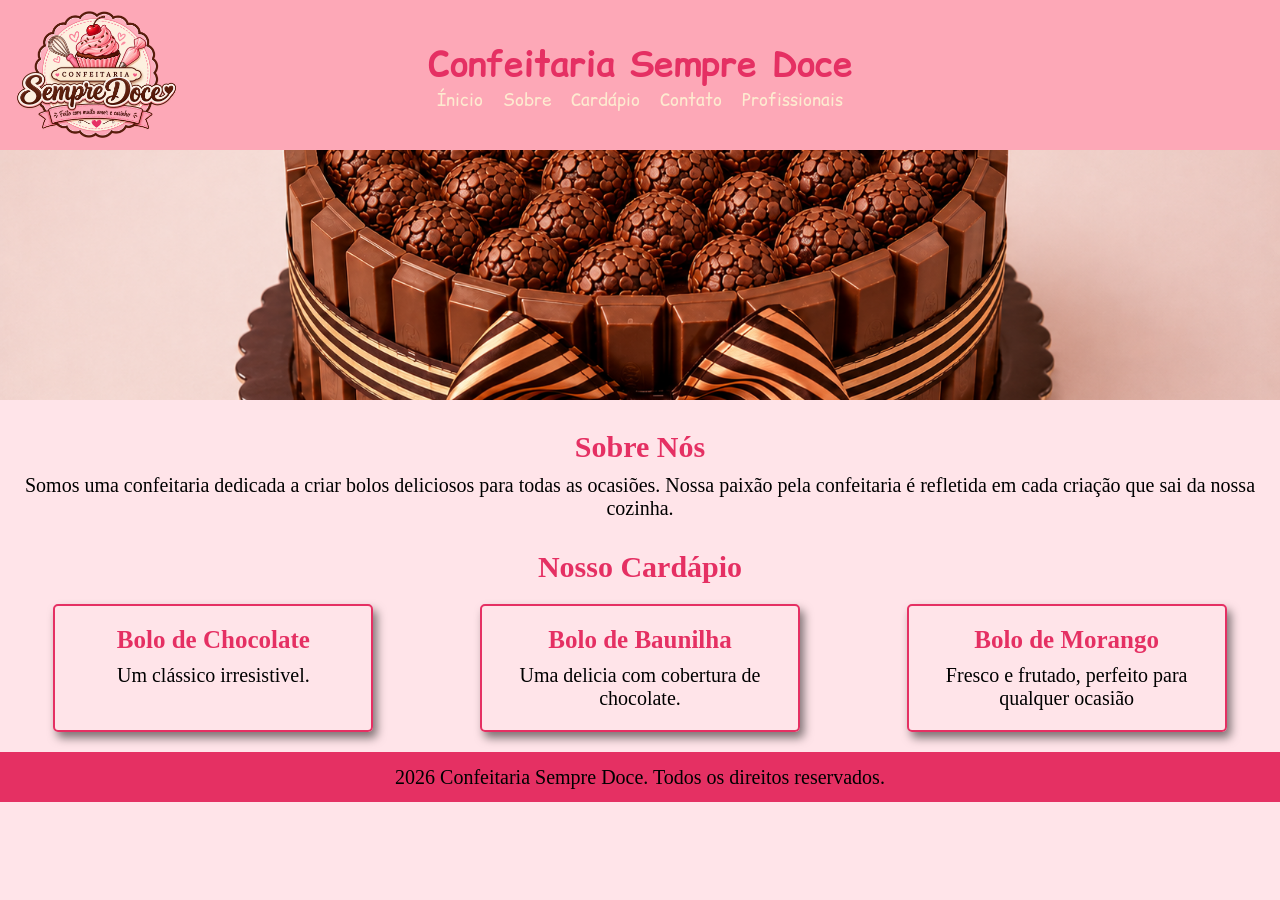
<file: index.html>
<!DOCTYPE html>
<html lang="pt-BR">
<head>
    <meta charset="UTF-8">
    <meta name="viewport" content="width=device-width, initial-scale=1.0">
    <title>Home</title>
    <link rel="stylesheet" href="css/index.css">
    <link rel="preconnect" href="https://fonts.googleapis.com">
    <link rel="preconnect" href="https://fonts.gstatic.com" crossorigin>
    <link href="https://fonts.googleapis.com/css2?family=Comic+Relief:wght@400;700&display=swap" rel="stylesheet">
</head>
<body>
    <header>
        <div class="div-logo">
            <img class="logotipo" src="img/logo.png" alt="Logotipo da Confeitaria">
        </div>

        <div class="div-menu">
            <h1>
                Confeitaria Sempre Doce
            </h1>
            
            <nav>
                <ul>
                    <li>
                        <a href="../index.html">Ínicio</a>
                    </li>
                    <li>
                        <a href="pages/sobre.html">Sobre</a>
                    </li>
                    <li>
                        <a href="pages/cardapio.html">Cardápio</a>
                    </li>
                    <li>
                        <a href="pages/contato.html">Contato</a>
                    </li>
                    <li>
                        <a href="pages/profissionais.html">Profissionais</a>
                    </li>
                </ul>
            </nav>
        </div>
    </header>
        <img id="img" class="img-bolo" src="img/bolo1.png" alt="">

        <section class="sobre">
            <h2>Sobre Nós</h2>
            <p>
                Somos uma confeitaria dedicada a criar
                bolos deliciosos para todas as ocasiões.
                Nossa paixão pela confeitaria é refletida
                em cada criação que sai da nossa cozinha.
            </p>
        </section>
        <section class="sobre">
            <h2>Nosso Cardápio</h2>
            <div class="menu-cardapio-itens">
                <div class="menu-cardapio-item">
                    <h3>Bolo de Chocolate</h3>
                    <p>
                        Um clássico irresistivel.
                    </p>
                </div>
                <div class="menu-cardapio-item">
                    <h3>Bolo de Baunilha</h3>
                    <p>
                        Uma delicia com cobertura de chocolate.
                    </p>
                </div>
                <div class="menu-cardapio-item">
                    <h3>Bolo de Morango</h3>
                    <p>
                        Fresco e frutado, perfeito
                        para qualquer ocasião
                    </p>
                    
                </div>
            </div>
            
            
        </section>
        <footer>
            2026 Confeitaria Sempre Doce.
            Todos os direitos reservados. 
        </footer>
</body>
<script src="js/index.js"></script>
</html>
</file>
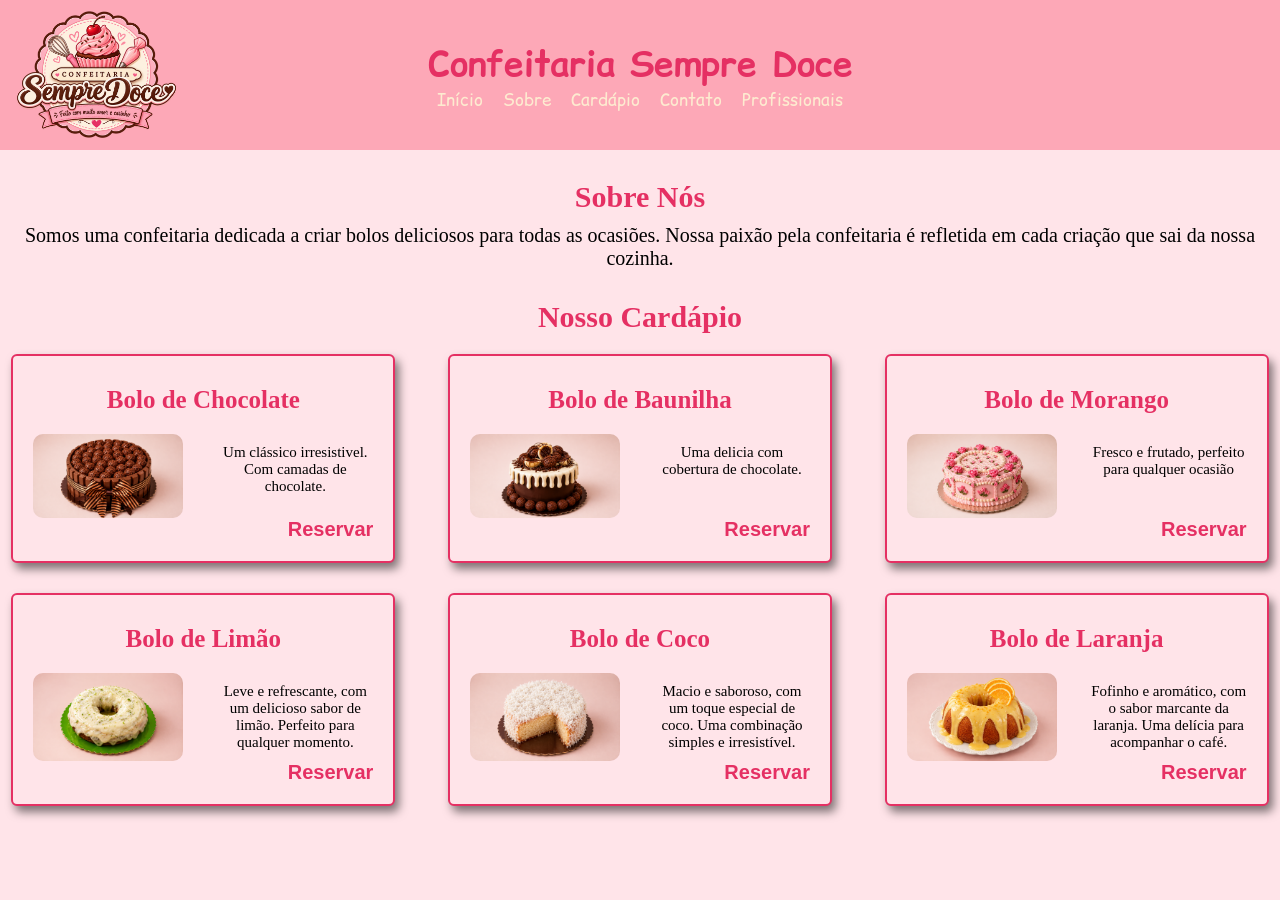
<file: pages/cardapio.html>
<!DOCTYPE html>
<html lang="pt-BR">
<head>
    <meta charset="UTF-8">
    <meta name="viewport" content="width=device-width, initial-scale=1.0">
    <title>Cardápio</title>
    <link rel="stylesheet" href="../css/index.css">
    <link rel="stylesheet" href="../css/cardapio.css">
    <link rel="preconnect" href="https://fonts.googleapis.com">
    <link rel="preconnect" href="https://fonts.gstatic.com" crossorigin>
    <link href="https://fonts.googleapis.com/css2?family=Comic+Relief:wght@400;700&display=swap" rel="stylesheet">
</head>

<body>
    <header>
        <div class="div-logo">
            <img class="logotipo" src="../img/logo.png" alt="Logotipo da Confeitaria">
        </div>

        <div class="div-menu">
            <h1>
                Confeitaria Sempre Doce
            </h1>
            
            <nav>
                <ul>
                    <li>
                        <a href="../index.html">Início</a>
                    </li>
                    <li>
                        <a href="sobre.html">Sobre</a>
                    </li>
                    <li>
                        <a href="cardapio.html">Cardápio</a>
                    </li>
                    <li>
                        <a href="contato.html">Contato</a>
                    </li>
                    <li>
                        <a href="profissionais.html">Profissionais</a>
                    </li>
                </ul>
            </nav>
        </div>
    </header>
    <section class="sobre">
            <h2>Sobre Nós</h2>
            <p>
                Somos uma confeitaria dedicada a criar
                bolos deliciosos para todas as ocasiões.
                Nossa paixão pela confeitaria é refletida
                em cada criação que sai da nossa cozinha.
            </p>
        </section>
        <section class="sobre">
            <h2>Nosso Cardápio</h2>
            <div class="menu-cardapio-itens">
                <div class="menu-cardapio-item">
                    <h3>Bolo de Chocolate</h3>
                    <div class="div-card">
                        <img class="img-cardapio" src="../img/bolo1.png" alt="Bolo de Chocolate">
                        <p>
                        Um clássico irresistivel.
                        Com camadas de chocolate.
                        </p>
                    </div>
                    <div class="reservar">
                    <button class="button-reserva" onclick="abrir()" href="">Reservar</button>
                    </div>
                </div>
                <div class="menu-cardapio-item">
                    <h3>Bolo de Baunilha</h3>
                    <div class="div-card">
                        <img class="img-cardapio" src="../img/bolo2.png" alt="Bolo de Chocolate">
                        <p>
                        Uma delicia com cobertura de chocolate.
                        </p>
                    </div>
                    <div class="reservar">
                    <button class="button-reserva" onclick="abrir()" href="">Reservar</button>
                    </div>
                </div>
                <div class="menu-cardapio-item">
                    <h3>Bolo de Morango</h3>
                    <div class="div-card">
                        <img class="img-cardapio" src="../img/bolo3.png" alt="Bolo de Chocolate">
                        <p>
                        Fresco e frutado, perfeito
                        para qualquer ocasião
                        </p>
                    </div>
                    <div class="reservar">
                    <button class="button-reserva" onclick="abrir()" href="">Reservar</button>
                    </div>
                </div>
                <div class="menu-cardapio-item">
                    <h3>Bolo de Limão</h3>
                    <div class="div-card">
                        <img class="img-cardapio" src="../img/bolo4.png" alt="Bolo de Chocolate">
                        <p>
                        Leve e refrescante, com um delicioso sabor de limão.
                         Perfeito para qualquer momento.
                        </p>
                    </div>
                    <div class="reservar">
                    <button class="button-reserva" onclick="abrir()" href="">Reservar</button>
                    </div>
                </div>
                <div class="menu-cardapio-item">
                    <h3>Bolo de Coco</h3>
                    <div class="div-card">
                        <img class="img-cardapio" src="../img/bolo5.png" alt="Bolo de Chocolate">
                        <p>
                        Macio e saboroso, com um toque especial de coco.
                         Uma combinação simples e irresistível.
                        </p>
                    </div>
                    <div class="reservar">
                    <button class="button-reserva" onclick="abrir()" href="">Reservar</button>
                    </div>
                </div>
                <div class="menu-cardapio-item">
                    <h3>Bolo de Laranja</h3>
                    <div class="div-card">
                        <img class="img-cardapio" src="../img/bolo6.png" alt="Bolo de Chocolate">
                        <p>
                        Fofinho e aromático, com o sabor marcante da laranja.
                         Uma delícia para acompanhar o café.
                        </p>
                    </div>
                    <div class="reservar">
                    <button class="button-reserva" onclick="abrir()" href="">Reservar</button>
                    </div>
                </div>
                
            </div>
        </section>

        <div id="fade" class="hide"></div>

        <div id="modal" class="hide"><div>
            <div class="centralizado">
                <h2>Realizar Reserva</h2>
                <img src="../img/pix.png" alt="QRCode para pagamento via PIX">
            </div>
            <div class="fechar">
                <a href="">Fechar</a>
            </div>
        </div>
</body>
<script src="../js/cardapio.js"></script>
</html>
</file>
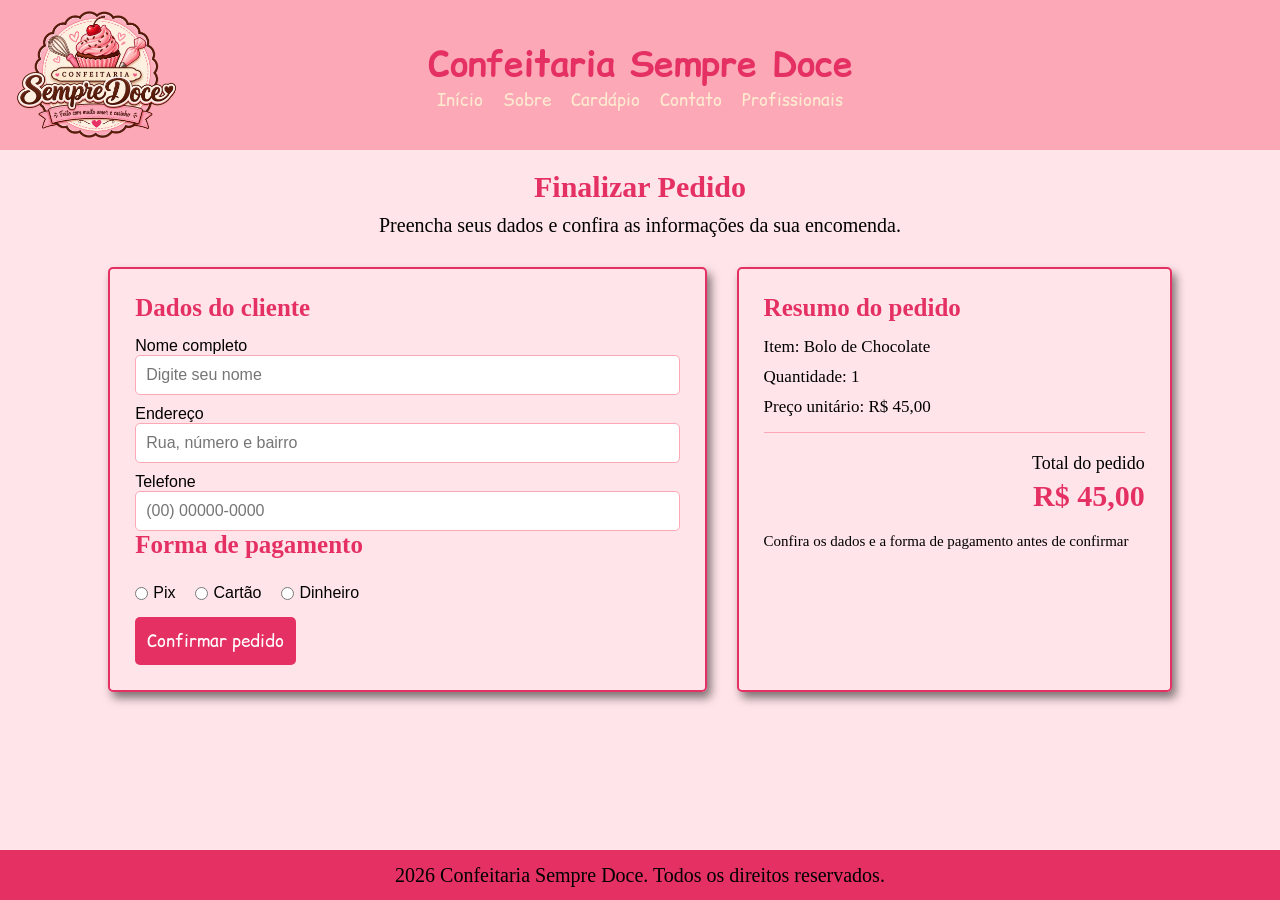
<file: pages/contato.html>
<!DOCTYPE html>
<html lang="pt-BR">
<head>
    <meta charset="UTF-8">
    <meta name="viewport" content="width=device-width, initial-scale=1.0">
    <title>Contato e Pedido</title>
    <link rel="stylesheet" href="../css/index.css">
    <link rel="stylesheet" href="../css/contato.css">
    <link rel="preconnect" href="https://fonts.googleapis.com">
    <link rel="preconnect" href="https://fonts.gstatic.com" crossorigin>
    <link href="https://fonts.googleapis.com/css2?family=Comic+Relief:wght@400;700&display=swap" rel="stylesheet">
</head>
<body>
    <header>
        <div class="div-logo">
            <img class="logotipo" src="../img/logo.png" alt="Logotipo da Confeitaria">
        </div>
        <div class="div-menu">
            <h1>Confeitaria Sempre Doce</h1>
            <nav>
                <ul>
                    <li><a href="../index.html">Início</a></li>
                    <li><a href="sobre.html">Sobre</a></li>
                    <li><a href="cardapio.html">Cardápio</a></li>
                    <li><a href="contato.html">Contato</a></li>
                    <li>
                        <a href="profissionais.html">Profissionais</a>
                    </li>
                </ul>
            </nav>
        </div>
    </header>
    <main>
        <section class="sobre">
            <h2>Finalizar Pedido</h2>
            <p>Preencha seus dados e confira as informações da sua encomenda.</p>
        </section>
        <section class="pedido">
            <div class="dados-cliente">
                <h3>Dados do cliente</h3>
                <form id="form-pedido" action="#" method="post">
                    <p>Nome completo</p>
                    <input type="text" name="nome"
                        placeholder="Digite seu nome" required>
                    <p>Endereço</p>
                    <input type="text" name="endereco"
                        placeholder="Rua, número e bairro" required>
                    <p>Telefone</p>
                    <input type="tel" name="telefone"
                        placeholder="(00) 00000-0000" required>
                    <h3>Forma de pagamento</h3>
                    <div class="pagamento">
                        <p>
                            <input type="radio" name="pagamento" value="Pix" required>
                            Pix
                        </p>
                        <p>
                            <input type="radio" name="pagamento" value="Cartão">
                            Cartão
                        </p>
                        <p>
                            <input type="radio" name="pagamento" value="Dinheiro">
                            Dinheiro
                        </p>
                    </div>
                    <button type="submit">Confirmar pedido</button>
                </form>
            </div>
            <div class="resumo-pedido">
                <h3>Resumo do pedido</h3>
                <div class="item-pedido">
                    <p>Item: Bolo de Chocolate</p>
                    <p>Quantidade: 1</p>
                    <p>Preço unitário: R$ 45,00</p>
                </div>
                <div class="total-pedido">
                    <p>Total do pedido</p>
                    <h2>R$ 45,00</h2>
                </div>
                <p class="observacao">
                    Confira os dados e a forma de pagamento antes de confirmar
                </p>
            </div>
        </section>
    </main>
    <footer>
        2026 Confeitaria Sempre Doce.
        Todos os direitos reservados.
    </footer>
    <div id="fade" class="hide"></div>
    <div id="modal" class="hide">
        <div>
            <div class="centralizado">
                <h2>Pagamento via Pix</h2>
                <p>Escaneie o QR Code para realizar o pagamento.</p>
                <img src="../img/pix.png" alt="QR Code para pagamento via Pix">
            </div>
            <div class="fechar">
                <a href="#" onclick="fechar();">Fechar</a>
            </div>
        </div>
    </div>
    <script src="../js/contato.js"></script>
</body>
</html>
</file>
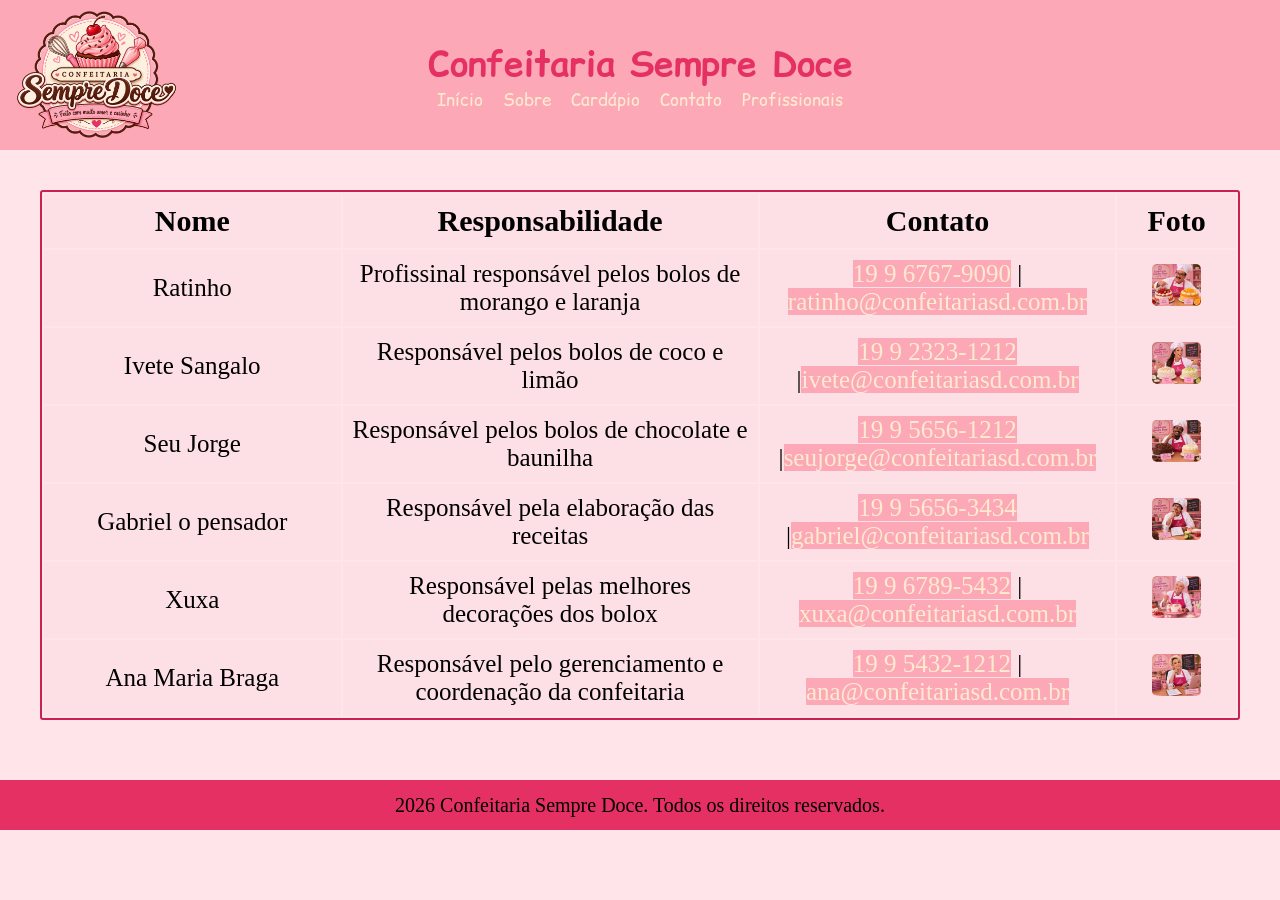
<file: pages/profissionais.html>
<!DOCTYPE html>
<html lang="pt-BR">
<head>
    <meta charset="UTF-8">
    <meta name="viewport" content="width=device-width, initial-scale=1.0">
    <title>Profissionais</title>
    <link rel="stylesheet" href="../css/index.css">
    <link rel="stylesheet" href="../css/profissionais.css">
    <link rel="preconnect" href="https://fonts.googleapis.com">
    <link rel="preconnect" href="https://fonts.gstatic.com" crossorigin>
    <link href="https://fonts.googleapis.com/css2?family=Comic+Relief:wght@400;700&display=swap" rel="stylesheet">
</head>

<body>
    <header>
        <div class="div-logo">
            <img class="logotipo" src="../img/logo.png" alt="Logotipo da Confeitaria">
        </div>

        <div class="div-menu">
            <h1>
                Confeitaria Sempre Doce
            </h1>
            
            <nav>
                <ul>
                    <li>
                        <a href="../index.html">Início</a>
                    </li>
                    <li>
                        <a href="sobre.html">Sobre</a>
                    </li>
                    <li>
                        <a href="cardapio.html">Cardápio</a>
                    </li>
                    <li>
                        <a href="contato.html">Contato</a>
                    </li>
                    <li>
                        <a href="profissionais.html">Profissionais</a>
                    </li>
                </ul>
            </nav>
        </div>
    </header>
    <section class="sobre">
            
            <table>
                <thead>
                    <tr>
                        <td width="25%">Nome</td>
                        <td width="35%">Responsabilidade</td>
                        <td width="30%">Contato</td>
                        <td width="20%">Foto</td>
                    </tr>
                </thead>
                <tbody>
                    <tr>
                        <td>Ratinho</td>
                        <td>Profissinal responsável pelos bolos de morango e laranja</td>
                        <td><a href="tel:+551996767-9090">19 9 6767-9090</a> | <a href="mailto:ratinho@confeitariasd.com.br">ratinho@confeitariasd.com.br</a></td>
                        <td><img src="../img/ratinho.jpg" alt=""></td>
                    </tr>
                    <tr>
                        <td>Ivete Sangalo</td>
                        <td>Responsável pelos bolos de coco e limão</td>
                        <td><a href="tel:+551992323-1212">19 9 2323-1212</a> |<a href="mailto:ratinho@confeitariasd.com.br">ivete@confeitariasd.com.br</a> </td>
                        <td><img src="../img/ivete.jpg" alt=""></td>
                    </tr>
                    <tr>
                        <td>Seu Jorge</td>
                        <td>Responsável pelos bolos de chocolate e baunilha</td>
                        <td><a href="tel:+551995656-1212">19 9 5656-1212</a> |<a href="mailto:ratinho@confeitariasd.com.br">seujorge@confeitariasd.com.br</a></td>
                        <td><img src="../img/seujorge.jpg" alt=""></td>
                    </tr>
                    <tr>
                        <td>Gabriel o pensador</td>
                        <td>Responsável pela elaboração das receitas</td>
                        <td><a href="tel:+551995656-3434">19 9 5656-3434</a> |<a href="mailto:ratinho@confeitariasd.com.br">gabriel@confeitariasd.com.br</a></td>
                        <td><img src="../img/gabriel.jpg" alt=""></td>
                    </tr>
                    <tr>
                        <td>Xuxa</td>
                        <td>Responsável pelas melhores decorações dos bolox</td>
                        <td><a href="tel:+551996789-5432">19 9 6789-5432</a> |  <a href="mailto:xuxa@confeitariasd.com.br">xuxa@confeitariasd.com.br</a></td>
                        <td><img src="../img/xuxa.jpg" alt=""></td>
                    </tr>
                    <tr>
                        <td>Ana Maria Braga</td>
                        <td>Responsável pelo gerenciamento e coordenação da confeitaria</td>
                        <td> <a href="tel:+551995432-1212">19 9 5432-1212</a> |  <a href="mailto:ana@confeitariasd.com.br">ana@confeitariasd.com.br</a></td>
                        <td><img src="../img/ana.jpg" alt=""></td>
                    </tr>
                </tbody>
            </table>
        </section>
        <footer>
            2026 Confeitaria Sempre Doce.
            Todos os direitos reservados. 
        </footer>
</body>
</html>
</file>
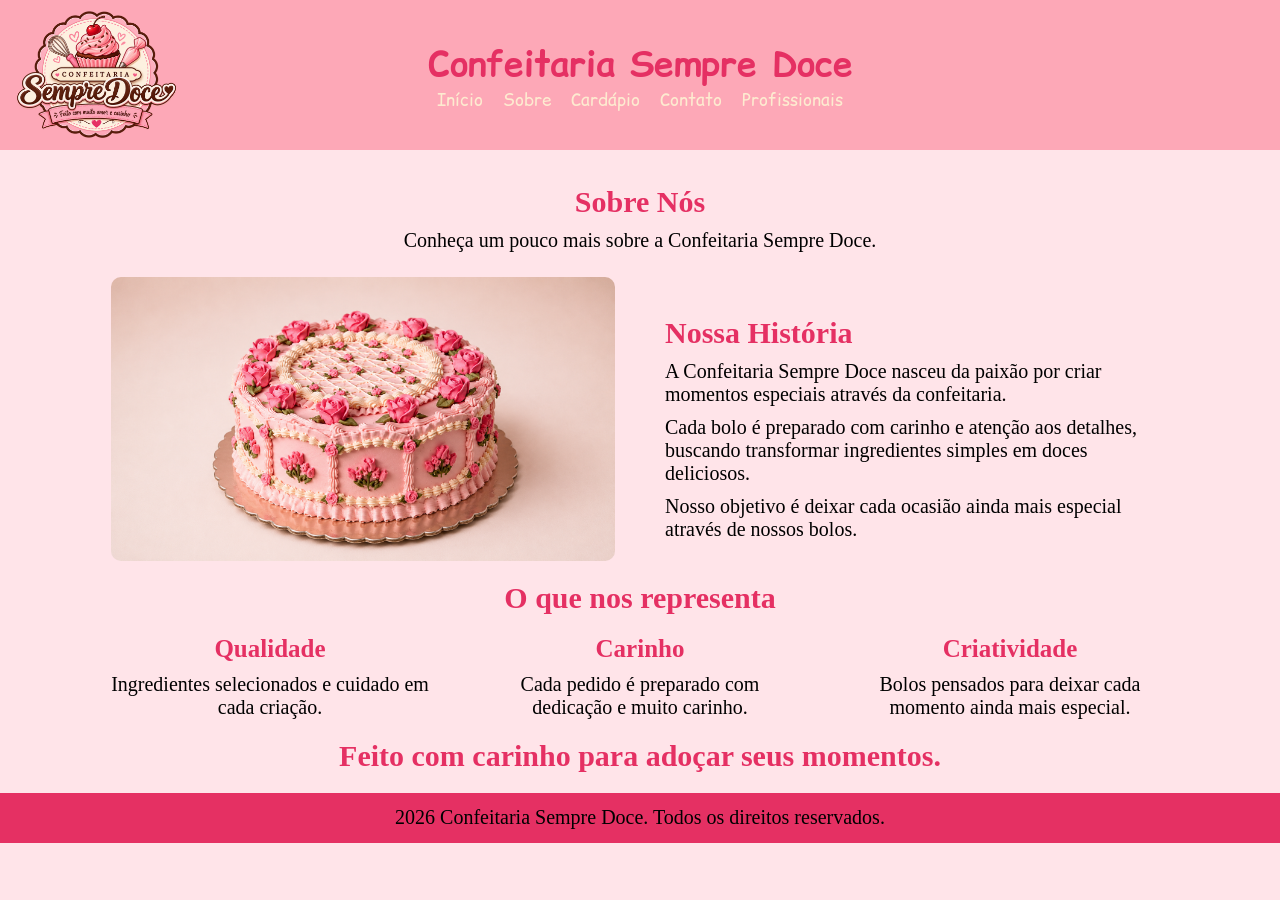
<file: pages/sobre.html>
<!DOCTYPE html>
<html lang="pt-BR">
<head>
    <meta charset="UTF-8">
    <meta name="viewport" content="width=device-width, initial-scale=1.0">

    <title>Sobre</title>

    <link rel="stylesheet" href="../css/index.css">
    <link rel="stylesheet" href="../css/sobre.css">
    <link rel="preconnect" href="https://fonts.googleapis.com">
    <link rel="preconnect" href="https://fonts.gstatic.com" crossorigin>
    <link href="https://fonts.googleapis.com/css2?family=Comic+Relief:wght@400;700&display=swap" rel="stylesheet">
</head>
<body>
    <header>

        <div class="div-logo">
            <img class="logotipo" src="../img/logo.png" alt="Logotipo da Confeitaria">
        </div>

        <div class="div-menu">

            <h1>Confeitaria Sempre Doce</h1>

            <nav>
                <ul>
                    <li>
                        <a href="../index.html">Início</a>
                    </li>

                    <li>
                        <a href="sobre.html">Sobre</a>
                    </li>

                    <li>
                        <a href="cardapio.html">Cardápio</a>
                    </li>

                    <li>
                        <a href="contato.html">Contato</a>
                    </li>
                    <li>
                        <a href="profissionais.html">Profissionais</a>
                    </li>
                </ul>
            </nav>

        </div>
    </header>
    <main>
        <section class="titulo-sobre">
            <h2>Sobre Nós</h2>
            <p>
                Conheça um pouco mais sobre a Confeitaria Sempre Doce.
            </p>
        </section>


        <section class="historia">

            <img src="../img/bolo3.png" alt="">

            <div>
                <h2>Nossa História</h2>
                <p>
                    A Confeitaria Sempre Doce nasceu da paixão
                    por criar momentos especiais através da confeitaria.
                </p>
                <p>
                    Cada bolo é preparado com carinho e atenção
                    aos detalhes, buscando transformar ingredientes
                    simples em doces deliciosos.
                </p>
                <p>
                    Nosso objetivo é deixar cada ocasião ainda
                    mais especial através de nossos bolos.
                </p>
            </div>
        </section>
        <section>
            <h2>O que nos representa</h2>
            <div class="representa">
                <div>
                    <h3>Qualidade</h3>
                    <p>
                        Ingredientes selecionados e cuidado
                        em cada criação.
                    </p>
                </div>
                <div>
                    <h3>Carinho</h3>
                    <p>
                        Cada pedido é preparado com dedicação
                        e muito carinho.
                    </p>
                </div>
                <div>
                    <h3>Criatividade</h3>
                    <p>
                        Bolos pensados para deixar cada
                        momento ainda mais especial.
                    </p>
                </div>
            </div>
        </section>
        <section>
            <h2>
                Feito com carinho para adoçar seus momentos.
            </h2>
        </section>
        <footer>
            2026 Confeitaria Sempre Doce.
            Todos os direitos reservados. 
        </footer>
    </main>
</body>
</html>
</file>
<file: css/index.css>
* {
    margin: 0;
    padding: 0;
    box-sizing: border-box;
}

body {
    min-height: 100vh;
    display: flex;
    flex-direction: column;
    background-color: #ffe4e9;
}

header {
    min-height: 150px;
    display: flex;
    background-color: #FDA8B7;
}

.div-logo {
    width: 15%;
    min-height: 145px;
    display: flex;
    align-items: center;
    justify-content: center;
    background-color: #FDA8B7;
}

.div-menu {
    font-family: "Comic Relief", system-ui;
    width: 70%;
    min-height: 145px;
    display: flex;
    flex-direction: column;
    align-items: center;
    justify-content: center;
    background-color: #FDA8B7;
}

.logotipo {
    height: 130px;
    background-color: #FDA8B7;
}

ul {
    display: flex;
    gap: 20px;
    justify-content: center;
    list-style-type: none;
    background-color: #FDA8B7;
}

h1 {
    color: #E53063;
    font-size: 35px;
    background-color: #FDA8B7;
}

ul li {
    color: #fdeace;
    font-size: 17px;
}

a {
    text-decoration: none;
    color: #fdebd0;
    background-color: #FDA8B7;
}

a:hover {
    cursor: pointer;
    text-decoration: underline 2px;
}

.img-bolo {
    height: 250px;
    width: 100%;
    object-fit: cover;
}

.sobre {
    text-align: center;
    margin-top: 10px;
}

h2 {
    font-size: 30px;
    margin-top: 20px;
    color: #E53063;
}

p {
    font-size: 20px;
    margin-top: 10px;
}

.menu-cardapio-itens {
    display: flex;
    justify-content: space-around;
    margin-top: 20px;
}

.menu-cardapio-item {
    border: 2px solid #E53063;
    border-radius: 5px;
    width: 25%;
    box-shadow: 4px 6px 10px 0px rgba(0, 0, 0, 0.5);
    padding: 20px;
}

.menu-cardapio-item h3 {
    color: #E53063;
    font-size: 25px;
}

main {
    flex: 1;
}

footer {
    background-color: #E53063;
    min-height: 50px;
    margin-top: 20px;
    padding: 10px;
    font-size: 20px;
    display: flex;
    justify-content: center;
    align-items: center;
    text-align: center;
}
</file>
<file: css/cardapio.css>
.img-cardapio {
    width: 150px;
    border-radius: 10px;
}

.div-card {
    display: flex;
    gap: 10%;
}

.div-card p {
    font-size: 15px;
    text-align: center;
    width: 100%;
    padding-bottom: 10px;
}

.menu-cardapio h3 {
    margin-bottom: 20px;
}

.menu-cardapio-itens {
    display: flex;
    flex-wrap: wrap;
    justify-content: space-around;
    gap: 30px;
}

.menu-cardapio-item {
    width: 30%;
    box-sizing: border-box;
    border: 2px solid #E53063;
    border-radius: 6px;
    padding: 20px;
    background-color: #ffe4e9
}

.menu-cardapio-item h3 {
    text-align: center;
    color: #E53063;
    margin-top: 10px;
    margin-bottom: 20px;
}

.reservar {
    text-align: right;
}

.reservar a {
    font-size: 15px;
    margin-right: 10px;
    color: #E53063;
}


.hide {
    display:none;
}

.fade {
    position: fixed;
    top: 0;
    left: 0;
    width: 100%;
    height: 100%;
    background-color: rgba(0,0,0,0.5);
    z-index: 1;
}

.modal {
    position: fixed;
    top: 50%;
    left: 50%;
    transform: translate(-50%, -50%);
    background-color: white;
    border-radius: 10px;
    width: 300px;
    padding: 10px;
    padding-top: 30px;
    z-index: 2;
}

.fechar {
    text-align: right;
    color: #E53063;
    text-decoration: none;
}
.modal img {
    display: block;
    width: 175px;
    margin: 0 auto;
}
.button-reserva {
    text-decoration: none;
    cursor:pointer;
    font-size: 20px;
    background-color: transparent;
    border: 0px;
    color: #E53063;
    font-weight: bold;
}
.button-reserva:hover {
    text-decoration: underline;
}

.centralizado{
    text-align: center;
}
</file>
<file: css/contato.css>
.pedido {
    display: flex;
    justify-content: center;
    align-items: stretch;
    gap: 30px;
    margin: 30px auto;
    width: 85%;
}

.dados-cliente,
.resumo-pedido {
    border: 2px solid #E53063;
    border-radius: 5px;
    box-shadow: 4px 6px 10px 0px rgba(0, 0, 0, 0.5);
    padding: 25px;
}

.dados-cliente {
    width: 55%;
}

.resumo-pedido {
    width: 40%;
}

h3 {
    color: #E53063;
    font-size: 25px;
    margin-bottom: 15px;
}

.dados-cliente p {
    font-family: Arial, sans-serif;
    font-size: 16px;
}

input:not([type="radio"]) {
    width: 100%;
    padding: 10px;
    border: 1px solid #FDA8B7;
    border-radius: 5px;
    background-color: white;
    font-family: Arial, sans-serif;
    font-size: 16px;
}

.pagamento {
    display: flex;
    gap: 20px;
    flex-wrap: wrap;
}

.pagamento p {
    display: flex;
    align-items: center;
    gap: 5px;
    font-size: 16px;
}

button {
    margin-top: 15px;
    padding: 12px;
    border: none;
    border-radius: 5px;
    background-color: #E53063;
    color: white;
    font-family: "Comic Relief", system-ui;
    font-size: 17px;
    cursor: pointer;
}

button:hover {
    background-color: #c92250;
}

.item-pedido {
    border-bottom: 1px solid #FDA8B7;
    padding-bottom: 15px;
}

.item-pedido p {
    font-size: 17px;
}

.total-pedido {
    margin-top: 20px;
    text-align: right;
}

.total-pedido p {
    font-size: 18px;
}

.total-pedido h2 {
    margin-top: 5px;
}

.observacao {
    font-size: 15px;
    margin-top: 20px;
}

/* Modal do QR Code */

.hide {
    display: none;
}

.fade {
    position: fixed;
    top: 0;
    left: 0;
    width: 100%;
    height: 100%;
    background-color: rgba(0,0,0,0.5);
    z-index: 1;
}

.modal {
    position: fixed;
    top: 50%;
    left: 50%;
    transform: translate(-50%, -50%);
    background-color: white;
    border-radius: 10px;
    width: 300px;
    padding: 10px;
    padding-top: 30px;
    z-index: 2;
}

.fechar {
    text-align: right;
    margin-top: 15px;
}

.fechar a {
    color: #E53063;
    text-decoration: none;
}

.modal img {
    display: block;
    width: 175px;
    margin: 15px auto;
}

.centralizado {
    text-align: center;
}
</file>
<file: css/profissionais.css>
table {
    border: 2px solid;
    border-radius: 3px;
    border-color: #c92250;
}
table img {
    width: 50%;
    border-radius: 5px;
}
table img:hover {
    width: 100%;
    transition: 0.3s;
}
table td {
    padding: 10px;
}
.sobre {
    margin: 40px;
}

table thead tr {
    font-weight: bold;
    font-size: 30px;
    background-color: #fde0e5;
}
table tbody tr {
    font-size: 25px;
    background-color: #fde0e5;
}
</file>
<file: css/sobre.css>
.titulo-sobre {
    text-align: center;
    padding: 15px;
}

h2 {
    color: #E53063;
    font-size: 30px;
    margin-bottom: 10px;
}

main {
    text-align: center;
}

.historia {
    display: flex;
    align-items: center;
    justify-content: center;
    gap: 50px;
    margin: 10px;
    text-align: left;
}

.historia img {
    width: 40%;
    border-radius: 10px;
}

.historia div {
    width: 40%;
}

.representa {
    display: flex;
    justify-content: center;
    text-align: center;
    gap: 50px;
    margin-top: 20px;
}

.representa div {
    width: 25%;
}

.representa h3 {
    color: #E53063;
    font-size: 25px;
    margin-bottom: 10px;
}
</file>
